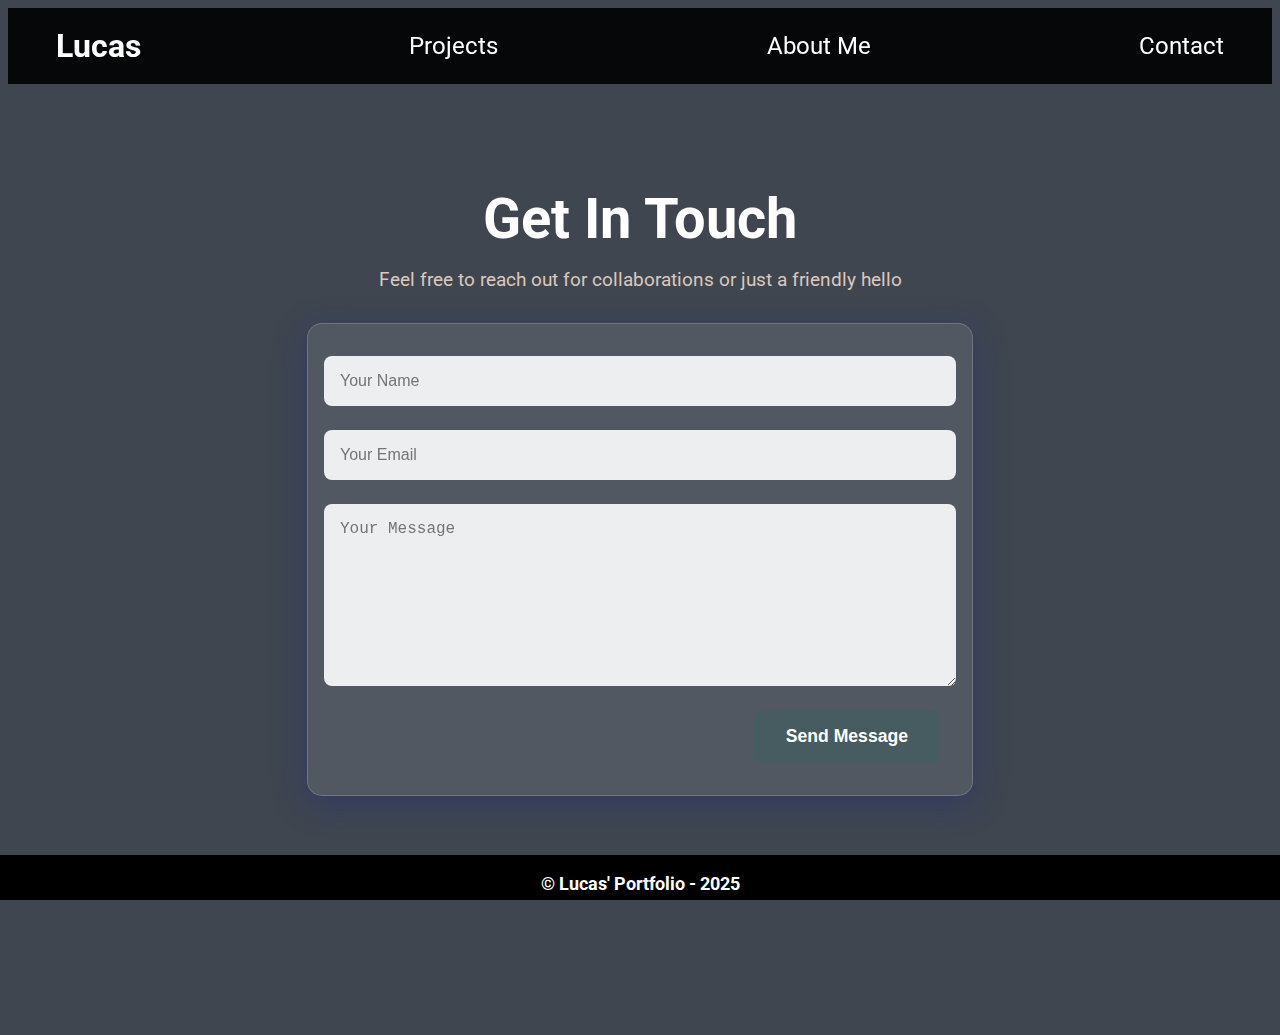
<file: pages/contact.html>
<!DOCTYPE html>
<html lang="en">
  <head>
    <link rel="stylesheet" href="../styles/navbar.css" />
    <link rel="stylesheet" href="../styles/contact.css" />
    <link rel="stylesheet" href="../styles/generic.css" />
    <link
      rel="stylesheet"
      href="https://cdnjs.cloudflare.com/ajax/libs/font-awesome/4.7.0/css/font-awesome.min.css"
    />
    <script src="../scripts/formScript.js"></script>
    <meta name="viewport" content="width=device-width, initial-scale=1.0" />
    <meta charset="UTF-8" />
    <title>Contact</title>
  </head>
  <body>
    <header>
      <nav>
        <div class="nom">
          <a href="../index.html">Lucas</a>
        </div>
        <a href="projects.html">Projects</a>
        <a href="about.html">About Me</a>
        <a href="contact.html">Contact</a>
      </nav>
    </header>
    <div class="main-content">
      <div class="container">
        <div class="contact-container">
          <div class="contact-header">
            <h1>Get In Touch</h1>
            <p>
              Feel free to reach out for collaborations or just a friendly hello
            </p>
          </div>
          <form class="form" onSubmit="return false;">
            <input type="text" placeholder="Your Name" required />
            <input type="email" placeholder="Your Email" required />
            <textarea placeholder="Your Message" required></textarea>
            <button onClick="alert('Message sent successfully!')">
              Send Message
            </button>
          </form>
        </div>
      </div>
    </div>
    <footer>
      <p>&copy; Lucas' Portfolio - 2025</p>
    </footer>
  </body>
</html>
</file>
<file: styles/navbar.css>
@import url("https://fonts.googleapis.com/css2?family=Roboto:wght@300&display=swap");

header {
  background-color: rgba(0, 0, 0, 0.9);
  position: sticky;
  top: 0;
  z-index: 1000;
  padding: 1rem;
}

nav {
  max-width: 1200px;
  margin: 0 auto;
  display: flex;
  justify-content: space-between;
  align-items: center;
}

nav a {
  color: white;
  text-decoration: none;
  font-size: clamp(1rem, 2vw, 1.5rem);
  padding: 0.5rem 1rem;
  transition: color 0.3s ease;
}

nav a:focus,
nav a:hover {
  border-bottom: 1px solid;
  color: #465c61;
}

.nom a {
  font-size: clamp(1.2rem, 2.5vw, 2rem);
  font-weight: bold;
}

.nav a.active {
  border-bottom: 1px solid;
  color: #465c61;
}

.nav .icon {
  display: none;
}

@media (max-width: 768px) {
  nav {
    flex-direction: column;
    gap: 1rem;
  }

  .nom {
    margin-bottom: 1rem;
  }
}
</file>
<file: styles/contact.css>
body::-webkit-scrollbar {
  display: none;
}

/* From Uiverse.io by Yaya12085 */
.contact-container {
  max-width: 600px;
  margin: 2rem auto;
  padding: 2rem;
}

.form {
  position: relative;
  display: flex;
  align-items: center;
  justify-self: center;
  flex-direction: column;
  gap: 1vh;
  width: 35vh;
  background-color: white;
  padding: 2.3vh;
  border-radius: 1vh;
  box-shadow: 0 3.6vh 3.6vh -3.6vh rgba(27, 26, 26, 0.315);
  align-self: center;
  background: rgba(255, 255, 255, 0.1);
  backdrop-filter: blur(10px);
  border-radius: 15px;
  padding: 2rem;
  box-shadow: 0 8px 32px 0 rgba(31, 38, 135, 0.37);
  border: 1px solid rgba(255, 255, 255, 0.18);
  width: 100%;
  display: flex;
  flex-direction: column;
  gap: 1.5rem;
}

.form input,
.form textarea {
  width: 100%;
  padding: 1rem;
  background: rgba(255, 255, 255, 0.9);
  border: none;
  border-radius: 8px;
  font-size: 1rem;
  color: #333;
  transition: all 0.3s ease;
}

.form textarea {
  min-height: 150px;
  resize: vertical;
}

.form input:focus,
.form textarea:focus {
  outline: none;
  box-shadow: 0 0 0 2px #465c61;
  transform: translateY(-2px);
}

.form button {
  background-color: #465c61;
  color: white;
  padding: 1rem 2rem;
  border: none;
  border-radius: 8px;
  font-size: 1.1rem;
  font-weight: 600;
  cursor: pointer;
  transition: all 0.3s ease;
  align-self: flex-end;
}

.form button:hover {
  background-color: #5a7378;
  transform: translateY(-2px);
}

.form button:active {
  transform: translateY(0);
}

.contact-header {
  text-align: center;
  margin-bottom: 2rem;
}

.contact-header h1 {
  font-size: clamp(2rem, 5vw, 3.5rem);
  margin-bottom: 1rem;
}

.contact-header p {
  font-size: clamp(1rem, 2vw, 1.2rem);
  color: #dac8be;
  max-width: 600px;
  margin: 0 auto;
}

@media (max-width: 768px) {
  .contact-container {
    padding: 1rem;
  }

  .form {
    padding: 1.5rem;
  }
}
</file>
<file: styles/generic.css>
@import url("https://fonts.googleapis.com/css2?family=Roboto:wght@300&display=swap");

body {
  font-family: "Roboto";
  color: white;
  background-color: #3f4650;
}

body.home {
  background-image: url(../assets/img/home.gif);
  background-size: cover;
  background-position: center;
  background-repeat: no-repeat;
  background-attachment: fixed;
}

body::-webkit-scrollbar {
  display: none;
}

h1 {
  text-align: center;
  font-size: 5vh;
  color: white;
}

h2 {
  font-size: 5vh;
}

.about-image img {
  height: 30vh;
  width: 35vh;
  border-radius: 2em;
}

#stack {
  display: grid;
  grid-template-columns: repeat(auto-fit, minmax(60px, 1fr));
  gap: 1rem;
  padding: 1rem;
}

#stack img {
  width: 50px;
  height: 50px;
  margin: 0 auto;
}

.about-section {
  margin-bottom: 3rem;
}

.about-header {
  text-align: center;
  margin-bottom: 2rem;
}

.about-intro {
  display: grid;
  grid-template-columns: 1fr;
  gap: 2rem;
  margin-bottom: 3rem;
}

@media (min-width: 768px) {
  .about-intro {
    grid-template-columns: 1fr 2fr;
    align-items: center;
  }
}

.profile-image {
  text-align: center;
}

.profile-image img {
  max-width: 300px;
  height: auto;
  border-radius: 15px;
  box-shadow: 0 4px 6px rgba(0, 0, 0, 0.2);
  transition: transform 0.3s ease;
}

.profile-image img:hover {
  transform: scale(1.02);
}

.about-content {
  display: grid;
  gap: 2rem;
}

.section-grid {
  display: grid;
  grid-template-columns: repeat(auto-fit, minmax(250px, 1fr));
  gap: 1.5rem;
  margin-top: 1rem;
}

.tech-stack-grid {
  display: grid;
  grid-template-columns: repeat(auto-fit, minmax(80px, 1fr));
  gap: 1rem;
  padding: 1.5rem;
  background: rgba(0, 0, 0, 0.2);
  border-radius: 10px;
}

.tech-item {
  text-align: center;
  padding: 0.5rem;
  transition: transform 0.3s ease;
}

.tech-item:hover {
  transform: translateY(-5px);
}

.bio-list {
  list-style: none;
  padding: 0;
}

.bio-list li {
  padding: 0.5rem 0;
  border-bottom: 1px solid rgba(255, 255, 255, 0.1);
}

.bio-list li:last-child {
  border-bottom: none;
}

.container {
  width: 90%;
  max-width: 1200px;
  margin: 2rem auto;
  padding: 0 1rem;
  padding-bottom: 8vh;
}

.content {
  background-color: #373737;
  border-radius: 15px;
  padding: 2rem;
  box-shadow: 0 4px 6px rgba(0, 0, 0, 0.1);
}

.cards-group {
  display: grid;
  grid-template-columns: repeat(auto-fit, minmax(250px, 1fr));
  gap: 2rem;
  padding: 1rem;
}

.card:hover {
  cursor: pointer;
  transform: translateY(-5px);
}

.card {
  width: 100%;
  max-width: 300px;
  height: auto;
  aspect-ratio: 1;
  margin: 0 auto;
  padding: 5px;
  box-shadow: 2px 1px 15px 7px #58626c;
  border-radius: 1rem;
  overflow: visible;
  position: relative;
  z-index: 1;
  transition: transform 0.3s ease;
}

.card::after {
  content: "";
  top: 30px;
  left: 0;
  right: 0;
  z-index: -1;
  height: 100%;
  width: 100%;
  transform: scale(0.8);
  filter: blur(25px);
  transition: opacity 0.5s;
}

.card-info {
  --color: #58626c;
  background: var(--color);
  color: var(--color);
  display: flex;
  justify-content: center;
  align-items: center;
  width: 100%;
  height: 100%;
  overflow: visible;
  border-radius: 15px;
  font-size: 0;
  position: relative;
  overflow: hidden;
  background: #58626c;
}

.card-info p {
  text-align: center;
  z-index: 2;
  position: absolute;
  top: 50%;
  left: 50%;
  transform: translate(-50%, -50%);
  color: white;
  font-size: 1.5rem;
  font-weight: bold;
  opacity: 0;
  transition: opacity 0.3s ease;
  text-align: center;
  width: 100%;
  padding: 1rem;
}

.card-info img {
  height: 25vh;
  width: 25vh;
  position: absolute;
  z-index: 1;
  width: 100%;
  height: 100%;
  object-fit: cover;
  transition: opacity 0.3s ease;
}

.card .title {
  font-weight: bold;
  letter-spacing: 0.1em;
}

.card:hover::after {
  opacity: 0;
}

.card:hover .card-info {
  font-family: "Roboto";
  font-weight: bold;
  font-size: 2em;
  color: #dac8be;
  transition: color 1s;
}

.card:hover img {
  opacity: 0.2;
}

.card:hover p {
  cursor: pointer;
  opacity: 1;
}

.text h1 {
  font-size: clamp(2rem, 5vw, 4rem);
  margin-bottom: 1rem;
  color: white;
  text-align: center;
}

.text p {
  font-size: clamp(1rem, 2vw, 1.5rem);
  line-height: 1.6;
  color: white;
  text-align: center;
  margin: 1px;
}

.text a {
  font-size: 3vh;
  color: white;
  text-align: center;
  margin: 1px;
}

footer {
  margin-top: 2vh;
  background-color: black;
  text-align: center;
  font-weight: bold;
  color: white;
  font-size: 2vh;
  bottom: 0;
  left: 0;
  right: 0;
  position: fixed;
  height: 5vh;
  z-index: 9999;
}

.main-content {
  position: relative;
  min-height: calc(100vh - 7vh);
  padding-bottom: 7vh;
}

img {
  max-width: 100%;
  height: auto;
}

@media (min-width: 576px) {
  :root {
    --size-divisor: 2;
  }
}
@media (min-width: 768px) {
  :root {
    --size-divisor: 1.5;
  }
}
@media (min-width: 992px) {
  :root {
    --size-divisor: 1;
  }
}
@media (min-width: 1200px) {
  :root {
    --size-divisor: 0.67;
  }
}

@media (max-width: 768px) {
  .container {
    width: 95%;
    padding: 0 0.5rem;
  }

  .content {
    padding: 1rem;
  }

  .cards-group {
    gap: 1rem;
  }
}

@media (max-width: 480px) {
  .text h1 {
    font-size: 1.8rem;
  }

  .text p {
    font-size: 1rem;
  }
}

.project-section {
  margin-bottom: 4rem;
}

.project-header {
  margin-bottom: 2rem;
  text-align: center;
}

.project-header h1 {
  font-size: clamp(2rem, 4vw, 3rem);
  margin-bottom: 0.5rem;
}

.project-header h2 {
  font-size: clamp(1.2rem, 2.5vw, 2rem);
  color: #dac8be;
  margin-bottom: 1.5rem;
}

.project-content {
  display: grid;
  grid-template-columns: 1fr;
  gap: 2rem;
}

.project-description {
  background: rgba(0, 0, 0, 0.2);
  padding: 2rem;
  border-radius: 15px;
  margin-bottom: 2rem;
}

.project-description p {
  text-align: left;
  margin-bottom: 1rem;
  line-height: 1.6;
}

.project-preview {
  width: 100%;
  max-width: 800px;
  margin: 0 auto;
}

.project-preview img {
  width: 100%;
  height: auto;
  border-radius: 10px;
  box-shadow: 0 4px 6px rgba(0, 0, 0, 0.1);
}

@media (min-width: 768px) {
  .project-content {
    grid-template-columns: 1fr 1fr;
    align-items: start;
  }
}
</file>
